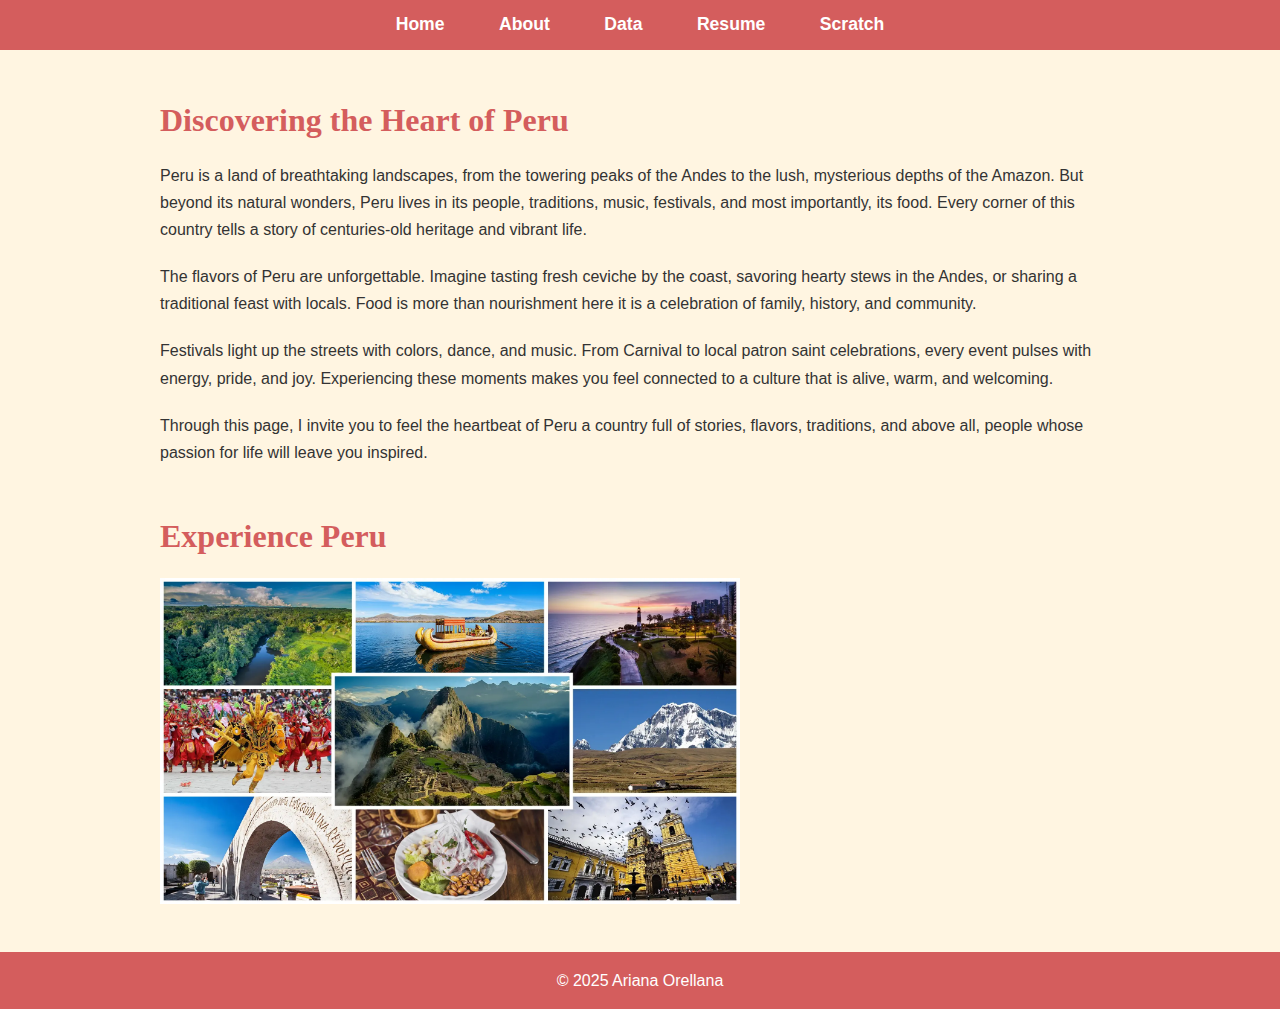
<file: about.html>
<!DOCTYPE html>
<html lang="en">
<head>
    <meta charset="UTF-8">
    <meta name="viewport" content="width=device-width, initial-scale=1.0">
    <title>About Peru - Ariana Orellana</title>
    <link rel="stylesheet" href="styles/styles.css">
</head>
<body>

    <!-- Navigation -->
    <nav class="navbar">
        <a href="index.html">Home</a>
        <a href="about.html">About</a>
        <a href="data.html">Data</a> <!-- Data antes de Resume -->
        <a href="resume.html">Resume</a>
        <a href="scratch.html">Scratch</a>
    </nav>

    <main class="main-content">
        <section class="about">
            <h2>Discovering the Heart of Peru</h2>

            <p>
                Peru is a land of breathtaking landscapes, from the towering peaks of the Andes
                to the lush, mysterious depths of the Amazon. But beyond its natural wonders,
                Peru lives in its people, traditions, music, festivals, and most importantly, its
                food. Every corner of this country tells a story of centuries-old heritage and
                vibrant life.
            </p>

            <p>
                The flavors of Peru are unforgettable. Imagine tasting fresh ceviche by the coast,
                savoring hearty stews in the Andes, or sharing a traditional feast with locals.
                Food is more than nourishment here it is a celebration of family, history, and
                community.
            </p>

            <p>
                Festivals light up the streets with colors, dance, and music. From Carnival to
                local patron saint celebrations, every event pulses with energy, pride, and joy.
                Experiencing these moments makes you feel connected to a culture that is alive,
                warm, and welcoming.
            </p>

            <p>
                Through this page, I invite you to feel the heartbeat of Peru a country full of
                stories, flavors, traditions, and above all, people whose passion for life will
                leave you inspired.
            </p>
        </section>

        <!-- Image Section -->
        <section class="about">
            <h2>Experience Peru</h2>
            <div class="centered-image">
                <img src="images/Slider of peru.webp" alt="Experience Peru" width="580">
                        </div>
        </section>
    </main>

    <footer class="footer">
        <p>© 2025 Ariana Orellana</p>
    </footer>

</body>
</html>
</file>
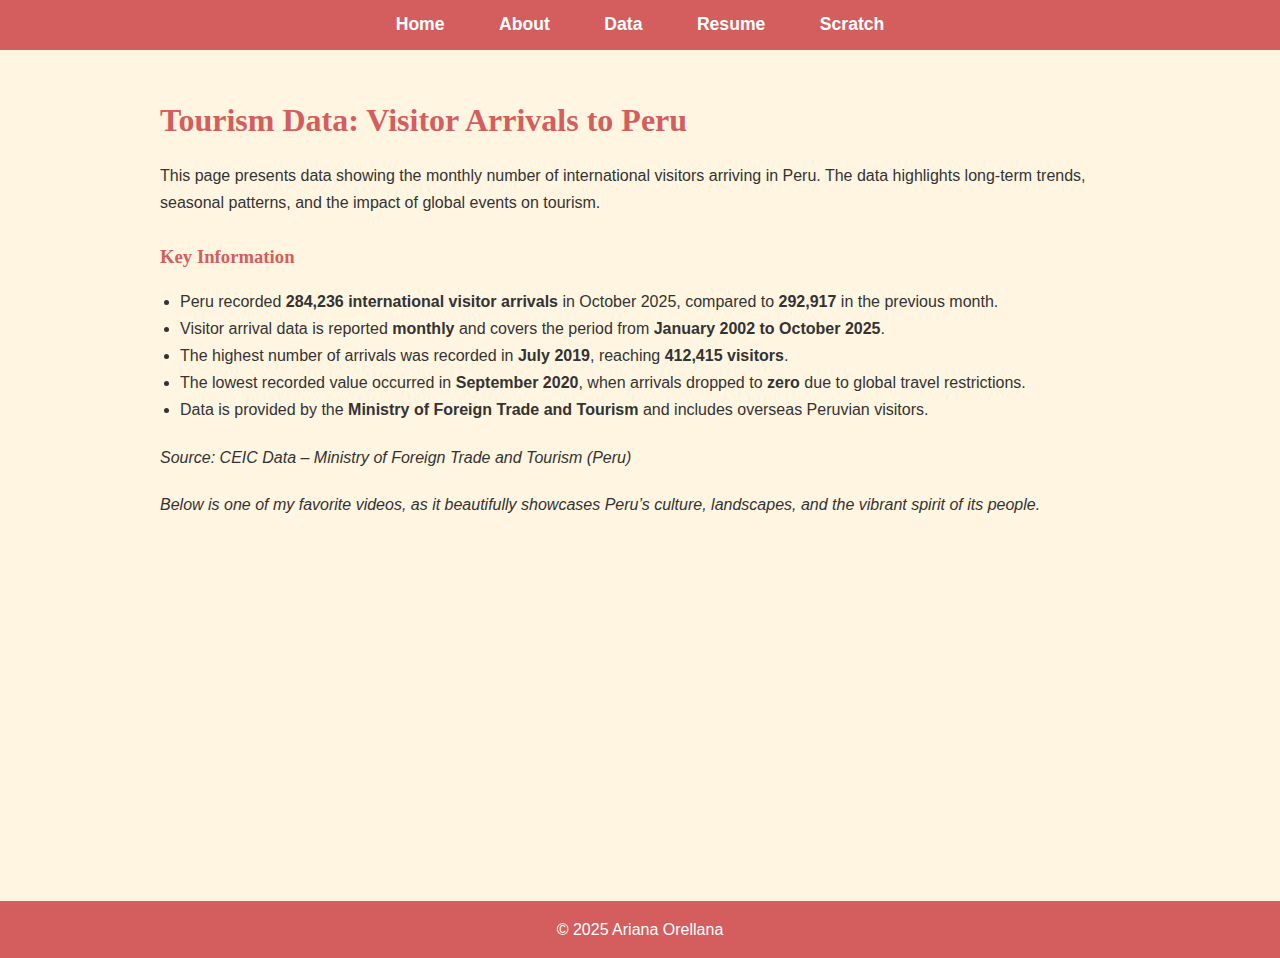
<file: data.html>
<!DOCTYPE html>
<html lang="en">
<head>
    <meta charset="UTF-8">
    <meta name="viewport" content="width=device-width, initial-scale=1.0">
    <title>Data - Tourism in Peru</title>
    <link rel="stylesheet" href="styles/styles.css">
</head>
<body>

    <!-- Navigation -->
    <nav class="navbar">
        <a href="index.html">Home</a>
        <a href="about.html">About</a>
        <a href="data.html">Data</a> <!-- Data antes de Resume -->
        <a href="resume.html">Resume</a>
        <a href="scratch.html">Scratch</a>
    </nav>

    <main class="main-content">
        <section class="about">

            <h2>Tourism Data: Visitor Arrivals to Peru</h2>

            <p>
                This page presents data showing the monthly number of international visitors
                arriving in Peru. The data highlights long-term trends, seasonal patterns,
                and the impact of global events on tourism.
            </p>

            <h3>Key Information</h3>

            <ul>
                <li>
                    Peru recorded <strong>284,236 international visitor arrivals</strong> in
                    October 2025, compared to <strong>292,917</strong> in the previous month.
                </li>
                <li>
                    Visitor arrival data is reported <strong>monthly</strong> and covers the period
                    from <strong>January 2002 to October 2025</strong>.
                </li>
                <li>
                    The highest number of arrivals was recorded in <strong>July 2019</strong>,
                    reaching <strong>412,415 visitors</strong>.
                </li>
                <li>
                    The lowest recorded value occurred in <strong>September 2020</strong>,
                    when arrivals dropped to <strong>zero</strong> due to global travel restrictions.
                </li>
                <li>
                    Data is provided by the <strong>Ministry of Foreign Trade and Tourism</strong>
                    and includes overseas Peruvian visitors.
                </li>
            </ul>

            <!-- TABLEAU VISUALIZATION (SMALLER & CENTERED) -->
            <div class="centered-video tableau-container">

                <div class="tableauPlaceholder" id="viz1766023288406" style="position: relative">
                    <noscript>
                        <a href="#">
                            <img
                                alt="Tableau Visualization"
                                src="https://public.tableau.com/static/images/TA/TABLEU_17660232728630/Sheet1/1_rss.png"
                                style="border: none"
                            />
                        </a>
                    </noscript>

                    <object class="tableauViz" style="display:none;">
                        <param name="host_url" value="https%3A%2F%2Fpublic.tableau.com%2F" />
                        <param name="embed_code_version" value="3" />
                        <param name="site_root" value="" />
                        <param name="name" value="TABLEU_17660232728630/Sheet1" />
                        <param name="tabs" value="no" />
                        <param name="toolbar" value="yes" />
                        <param name="animate_transition" value="yes" />
                        <param name="display_static_image" value="yes" />
                        <param name="display_spinner" value="yes" />
                        <param name="display_overlay" value="yes" />
                        <param name="display_count" value="yes" />
                        <param name="language" value="en-US" />
                        <param name="filter" value="publish=yes" />
                    </object>
                </div>

                <script type="text/javascript">
                    var divElement = document.getElementById("viz1766023288406");
                    var vizElement = divElement.getElementsByTagName("object")[0];
                    vizElement.style.width = "100%";
                    vizElement.style.height = (divElement.offsetWidth * 0.65) + "px";
                    var scriptElement = document.createElement("script");
                    scriptElement.src = "https://public.tableau.com/javascripts/api/viz_v1.js";
                    vizElement.parentNode.insertBefore(scriptElement, vizElement);
                </script>

            </div>

            <p>
                <em>Source: CEIC Data – Ministry of Foreign Trade and Tourism (Peru)</em>
            </p>

            <p>
                <em>
                    Below is one of my favorite videos, as it beautifully showcases Peru’s culture,
                    landscapes, and the vibrant spirit of its people.
                </em>
            </p>

            <!-- YOUTUBE VIDEO (TURISMO EN PERÚ) -->
            <div class="centered-video">
                <iframe
                    width="560"
                    height="315"
                    src="https://www.youtube-nocookie.com/embed/n15NKlhXUR4"
                    title="Turismo en Perú - PROMPERÚ"
                    frameborder="0"
                    allow="accelerometer; autoplay; clipboard-write; encrypted-media; gyroscope; picture-in-picture; web-share"
                    referrerpolicy="strict-origin-when-cross-origin"
                    allowfullscreen>
                </iframe>
            </div>

        </section>
    </main>

    <footer class="footer">
        <p>© 2025 Ariana Orellana</p>
    </footer>

</body>
</html>
</file>
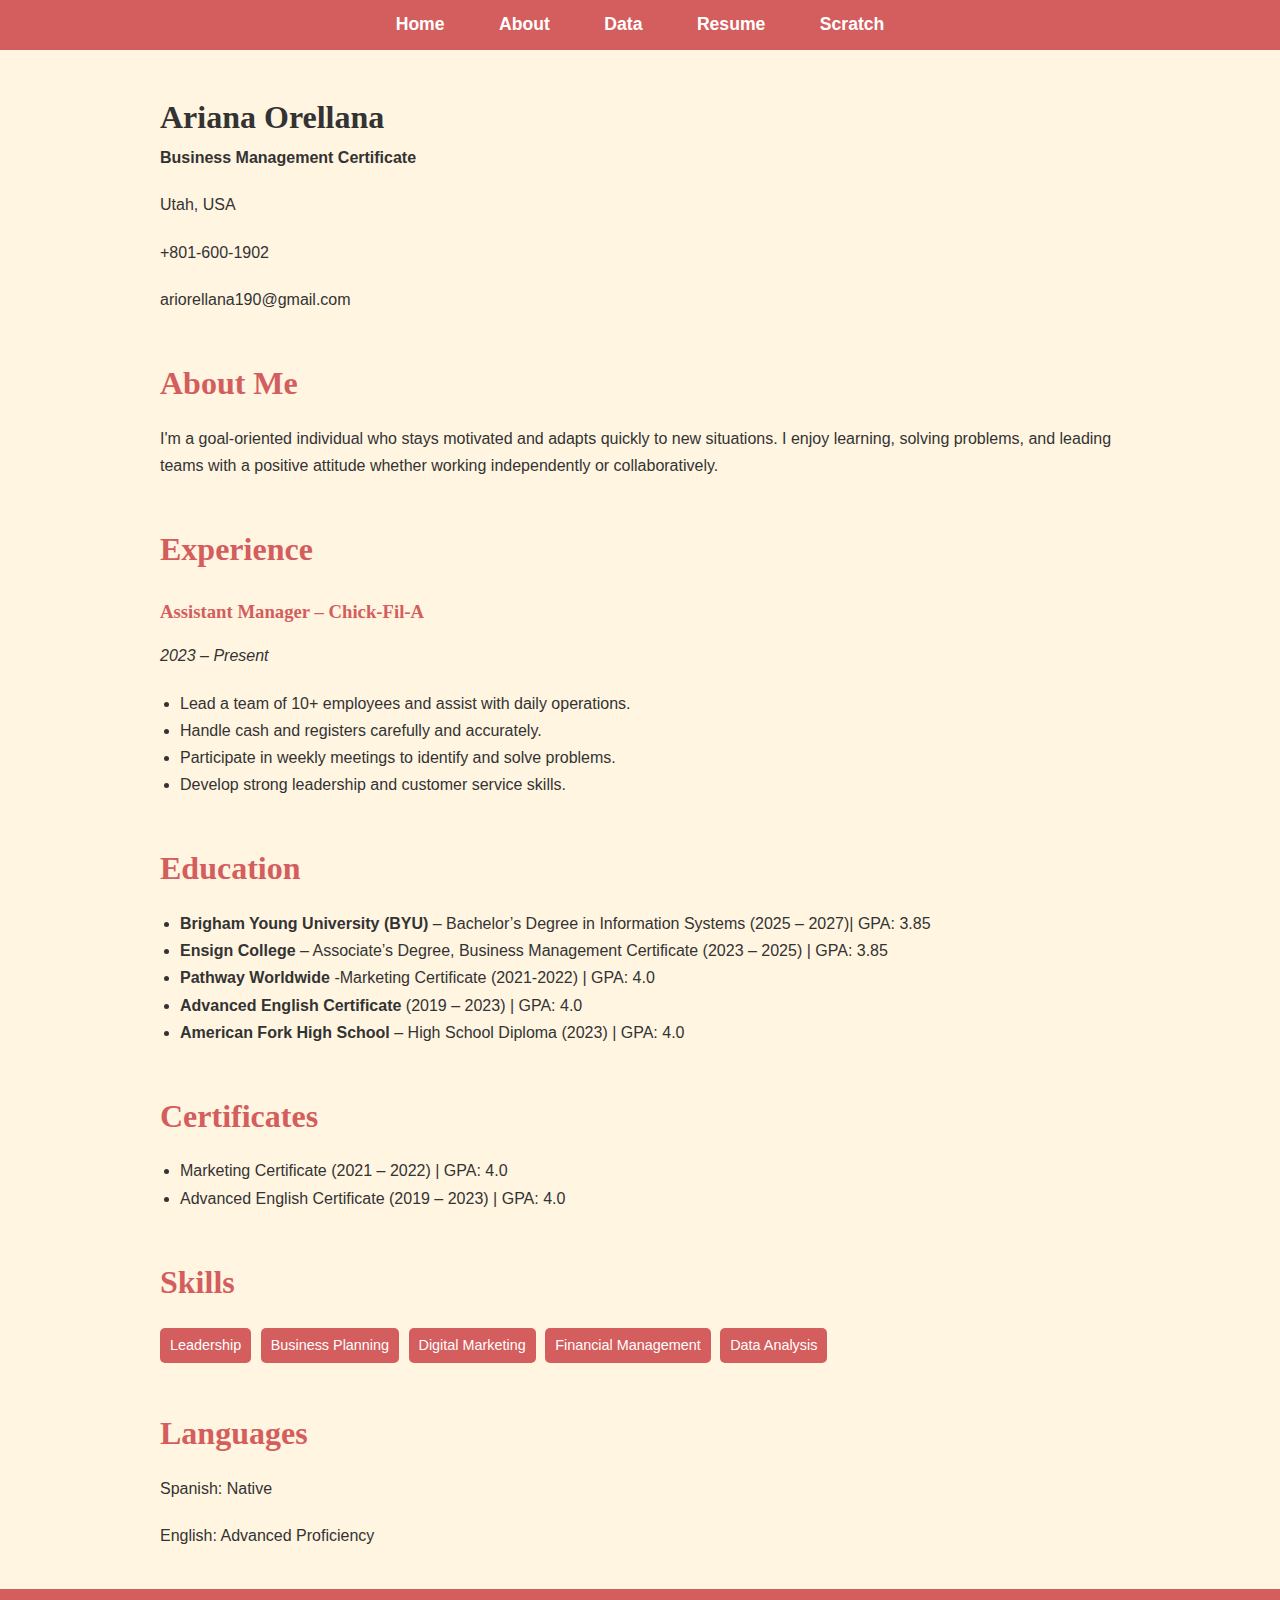
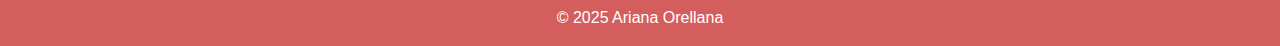
<file: resume.html>
<!DOCTYPE html>
<html lang="en">
<head>
  <meta charset="UTF-8" />
  <meta name="viewport" content="width=device-width, initial-scale=1.0" />
  <title>Ariana Orellana - Resume</title>
  <link rel="stylesheet" href="styles/styles.css">
</head>
<body>

  <!-- Navigation -->
  <nav class="navbar">
    <a href="index.html">Home</a>
    <a href="about.html">About</a>
    <a href="data.html">Data</a><!-- Data antes de Resume -->
    <a href="resume.html">Resume</a>
    <a href="scratch.html">Scratch</a>
  </nav>

  <main class="main-content container">
    <section class="resume">

      <div class="header">
        <h1>Ariana Orellana</h1>
        <p><strong>Business Management Certificate</strong></p>

        <div class="contact">
          <p>Utah, USA</p>
          <p>+801-600-1902</p>
          <p>ariorellana190@gmail.com</p>
        </div>
      </div>

      <h2>About Me</h2>
      <p>
        I'm a goal-oriented individual who stays motivated and adapts quickly to new situations.
        I enjoy learning, solving problems, and leading teams with a positive attitude whether
        working independently or collaboratively.
      </p>

      <h2>Experience</h2>
      <h3>Assistant Manager – Chick-Fil-A</h3>
      <p><em>2023 – Present</em></p>
      <ul>
        <li>Lead a team of 10+ employees and assist with daily operations.</li>
        <li>Handle cash and registers carefully and accurately.</li>
        <li>Participate in weekly meetings to identify and solve problems.</li>
        <li>Develop strong leadership and customer service skills.</li>
      </ul>

      <h2>Education</h2>
      <ul>
        <li><strong>Brigham Young University (BYU)</strong> – Bachelor’s Degree in Information Systems (2025 – 2027)| GPA: 3.85</li>
        <li><strong>Ensign College</strong> – Associate’s Degree, Business Management Certificate (2023 – 2025) | GPA: 3.85</li>
        <li><strong>Pathway Worldwide</strong> -Marketing Certificate (2021-2022) | GPA: 4.0</li>
        <li><strong>Advanced English Certificate</strong> (2019 – 2023) | GPA: 4.0</li>
        <li><strong>American Fork High School</strong> – High School Diploma (2023) | GPA: 4.0</li>
      </ul>

      <h2>Certificates</h2>
      <ul>
        <li>Marketing Certificate (2021 – 2022) | GPA: 4.0</li>
        <li>Advanced English Certificate (2019 – 2023) | GPA: 4.0</li>
      </ul>

      <h2>Skills</h2>
      <div>
        <span class="badge">Leadership</span>
        <span class="badge">Business Planning</span>
        <span class="badge">Digital Marketing</span>
        <span class="badge">Financial Management</span>
        <span class="badge">Data Analysis</span>
      </div>

      <h2>Languages</h2>
      <p>Spanish: Native</p>
      <p>English: Advanced Proficiency</p>

    </section>
  </main>

  <footer class="footer">
    <p>© 2025 Ariana Orellana</p>
  </footer>

</body>
</html>
</file>
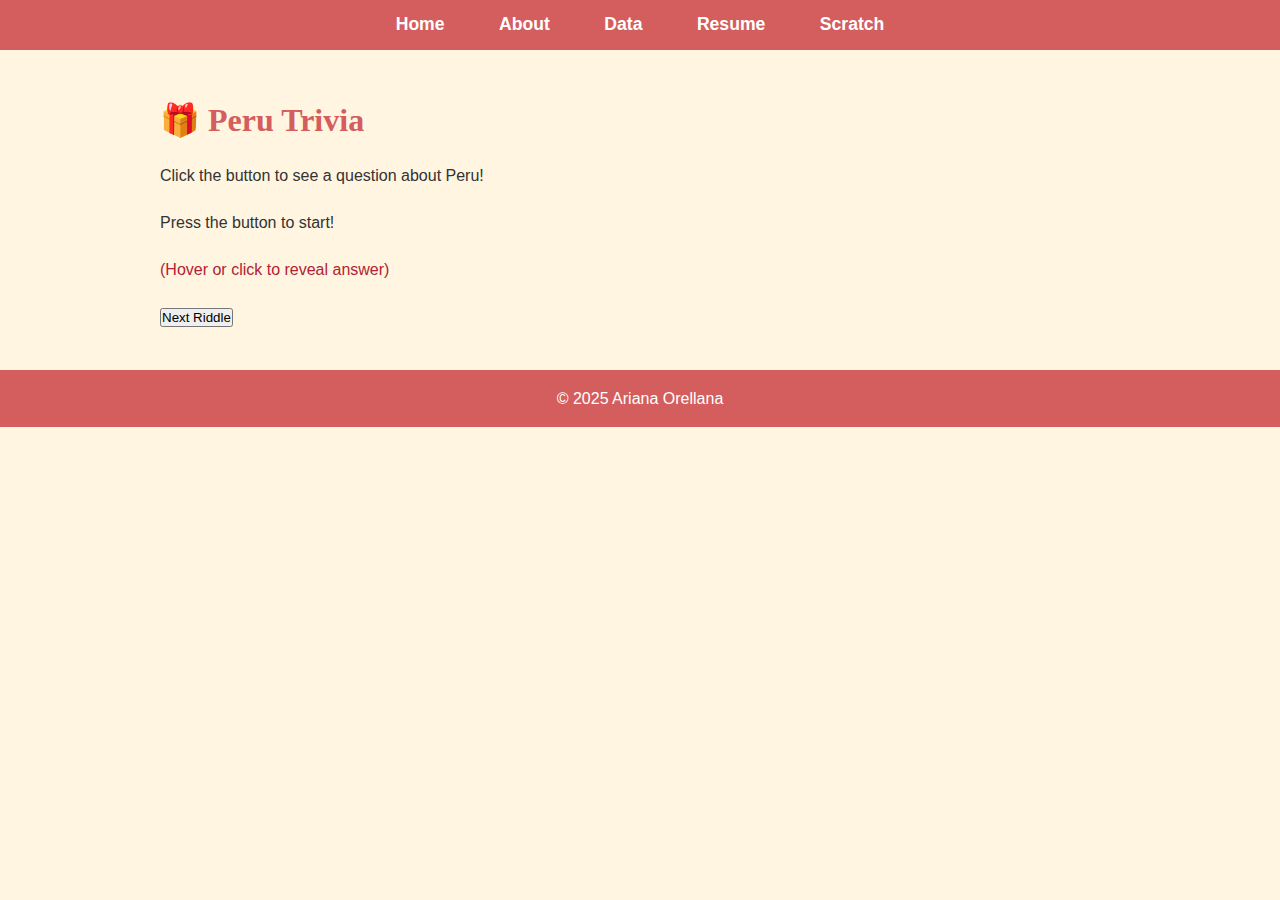
<file: scratch.html>
<!DOCTYPE html>
<html lang="en">
<head>
  <meta charset="UTF-8">
  <meta name="viewport" content="width=device-width, initial-scale=1.0">
  <title>Scratch Page - Ariana Orellana</title>
  <link rel="stylesheet" href="styles/styles.css">
</head>
<body>

  <!-- Navigation -->
  <nav class="navbar">
      <a href="index.html">Home</a>
      <a href="about.html">About</a>
      <a href="data.html">Data</a> <!-- Data antes de Resume -->
      <a href="resume.html">Resume</a>
      <a href="scratch.html">Scratch</a>
  </nav>

  <main class="main-content">

    <section class="about">
      <h2>🎁 Peru Trivia</h2>
      <p>Click the button to see a question about Peru!</p>

      <!-- Contenedor de la pregunta -->
      <p id="triviaQuestion">Press the button to start!</p>

      <!-- Contenedor de la respuesta -->
      <p id="triviaAnswer" style="color: #B22234; cursor: pointer;">
        (Hover or click to reveal answer)
      </p>

      <!-- Botón -->
      <button class="btn" id="nextBtn">Next Riddle</button>
    </section>

  </main>

  <footer class="footer">
      <p>© 2025 Ariana Orellana</p>
  </footer>

  <script>
    const triviaList = [
      { question: "What is the traditional Peruvian dish made of raw fish marinated in lime juice?", answer: "Ceviche 🇵🇪" },
      { question: "Which ancient civilization built Machu Picchu?", answer: "The Inca Empire 🏯" },
      { question: "What is the capital city of Peru?", answer: "Lima 🏙️" },
      { question: "Which colorful festival celebrates the harvest in Cusco?", answer: "Inti Raymi ☀️" },
      { question: "What is the famous Peruvian corn beer called?", answer: "Chicha 🍺" }
    ];

    let currentIndex = -1;

    document.getElementById("nextBtn").addEventListener("click", function() {
      let newIndex;
      do {
        newIndex = Math.floor(Math.random() * triviaList.length);
      } while (newIndex === currentIndex);
      currentIndex = newIndex;

      const questionEl = document.getElementById("triviaQuestion");
      const answerEl = document.getElementById("triviaAnswer");

      questionEl.textContent = triviaList[currentIndex].question;
      answerEl.textContent = "(Hover or click to reveal answer)";

      answerEl.onmouseover = () => answerEl.textContent = triviaList[currentIndex].answer;
      answerEl.onclick = () => answerEl.textContent = triviaList[currentIndex].answer;
      answerEl.onmouseout = () => answerEl.textContent = "(Hover or click to reveal answer)";
    });
  </script>

</body>
</html>
</file>
<file: styles/styles.css>
/* ===================== VARIABLES DE COLOR ===================== */
:root {
    --primary-red: #D45D5D; /* rojo suave */
    --primary-bg: #FFF5E1;  /* fondo crema */
    --text-color: #333;
    --card-bg: #FFF9F4;     /* fondo de cards */
    --hover-red: #B74B4B;   /* hover para badges */
}

/* ===================== RESET ===================== */
* {
    margin: 0;
    padding: 0;
    box-sizing: border-box;
    scroll-behavior: smooth; /* transición de scroll suave */
}

/* ===================== TIPOGRAFIA ===================== */
body, p, ul, li, a, span, div {
    font-family: 'Roboto', Arial, Helvetica, sans-serif; /* fuente uniforme */
}

h1, h2, h3 {
    font-family: 'Merriweather', serif; /* fuente distinta para headers */
}

/* ===================== BODY ===================== */
body {
    background-color: var(--primary-bg);
    color: var(--text-color);
    line-height: 1.7;
}

/* ===================== NAVIGATION ===================== */
.navbar {
    background-color: var(--primary-red);
    padding: 10px;
    text-align: center;
    position: sticky;
    top: 0;
    z-index: 100;
}

.navbar a {
    color: white;
    text-decoration: none;
    margin: 0 15px;
    font-weight: bold;
    font-size: 1.1rem;
    padding: 5px 10px;
    border-radius: 5px;
    transition: all 0.3s ease;
}

.navbar a:hover {
    background-color: rgba(255,255,255,0.2);
}

.navbar a.active {
    background-color: white;
    color: var(--primary-red);
    box-shadow: 0 0 10px rgba(0,0,0,0.3);
}

/* ===================== HERO SECTION ===================== */
.hero {
    position: relative;
    height: 80vh;
    background-image: url('../images/Slider_of_peru.webp');
    background-size: cover;
    background-position: center;
    display: flex;
    flex-direction: column;
    justify-content: center;
    align-items: center;
    text-align: center;
    padding: 0 40px;
    color: white;
    overflow: hidden;
}

.hero::before {
    content: "";
    position: absolute;
    top: 0; left: 0;
    width: 100%; height: 100%;
    background-color: rgba(0,0,0,0.4);
    z-index: 1;
}

.hero h1, .hero p, .hero .btn {
    position: relative;
    z-index: 2;
    animation: fadeInUp 1s ease forwards;
}

.hero h1 { 
    font-size: 4rem; 
    margin-bottom: 20px; 
    text-shadow: 2px 2px 4px rgba(0,0,0,0.7); 
}
.hero p { 
    font-size: 1.5rem; 
    margin-bottom: 30px; 
    text-shadow: 1px 1px 3px rgba(0,0,0,0.7); 
}

.hero .btn {
    background-color: #FFFFFF;
    color: var(--primary-red);
    padding: 15px 30px;
    font-size: 1.2rem;
    text-decoration: none;
    border-radius: 5px;
    font-weight: bold;
    transition: all 0.3s ease;
}

.hero .btn:hover {
    background: linear-gradient(90deg, #FFD3B4, var(--primary-red));
    color: white;
    transform: scale(1.05);
}

/* Hero animation */
@keyframes fadeInUp {
    from { opacity: 0; transform: translateY(30px); }
    to { opacity: 1; transform: translateY(0); }
}

/* ===================== MAIN CONTENT ===================== */
.main-content {
    max-width: 1000px;
    margin: 40px auto;
    padding: 0 20px;
}

/* TITULOS */
.main-content h2 {
    color: var(--primary-red);
    margin: 50px 0 20px 0;
    font-size: 2rem;
    line-height: 1.3;
}

.main-content h3 {
    color: var(--primary-red);
    margin: 25px 0 15px 0;
}

/* PARRAFOS Y LISTAS */
.main-content p {
    margin-bottom: 20px;
    line-height: 1.7;
}

.main-content ul {
    margin-bottom: 20px;
    padding-left: 20px;
}

/* ===================== CARDS PARA EXPERIENCIA/EDUCACIÓN ===================== */
.card {
    background-color: var(--card-bg);
    padding: 20px;
    border-radius: 10px;
    margin-bottom: 25px;
    box-shadow: 0 2px 5px rgba(0,0,0,0.1);
    transition: all 0.4s ease;
    opacity: 0;
    transform: translateY(20px);
    animation: fadeInCard 0.6s forwards;
    animation-delay: 0.2s;
}

.card:hover {
    transform: translateY(-5px);
    box-shadow: 0 5px 15px rgba(0,0,0,0.2);
}

@keyframes fadeInCard {
    to {
        opacity: 1;
        transform: translateY(0);
    }
}

/* ===================== BADGES ===================== */
.badge {
    display: inline-block;
    background-color: var(--primary-red);
    color: white;
    padding: 5px 10px;
    margin: 5px 5px 0 0;
    border-radius: 5px;
    font-size: 0.9rem;
    transition: all 0.3s ease;
}

.badge:hover {
    transform: scale(1.1);
    background-color: var(--hover-red);
}

/* ===================== CENTRAR IMAGEN Y VIDEO ===================== */
.centered-media {
    display: flex;
    justify-content: center;
    align-items: center;
    margin: 30px 0;
}

.centered-media img,
.centered-media iframe,
.centered-media video {
    max-width: 100%;
    height: auto;
    display: block;
    border-radius: 10px;
}

/* ===================== FOOTER ===================== */
.footer {
    text-align: center;
    background-color: var(--primary-red);
    color: white;
    padding: 15px;
}

/* ===================== RESPONSIVE ===================== */
@media (max-width: 768px) {
    .hero h1 { font-size: 2.5rem; }
    .hero p { font-size: 1rem; }
    .hero .btn { font-size: 1rem; padding: 10px 20px; }
    iframe, video { width: 100%; height: auto; }
    .main-content h2 { font-size: 1.5rem; margin-top: 30px; }
    .main-content h3 { font-size: 1.2rem; margin-top: 15px; }
}
</file>
